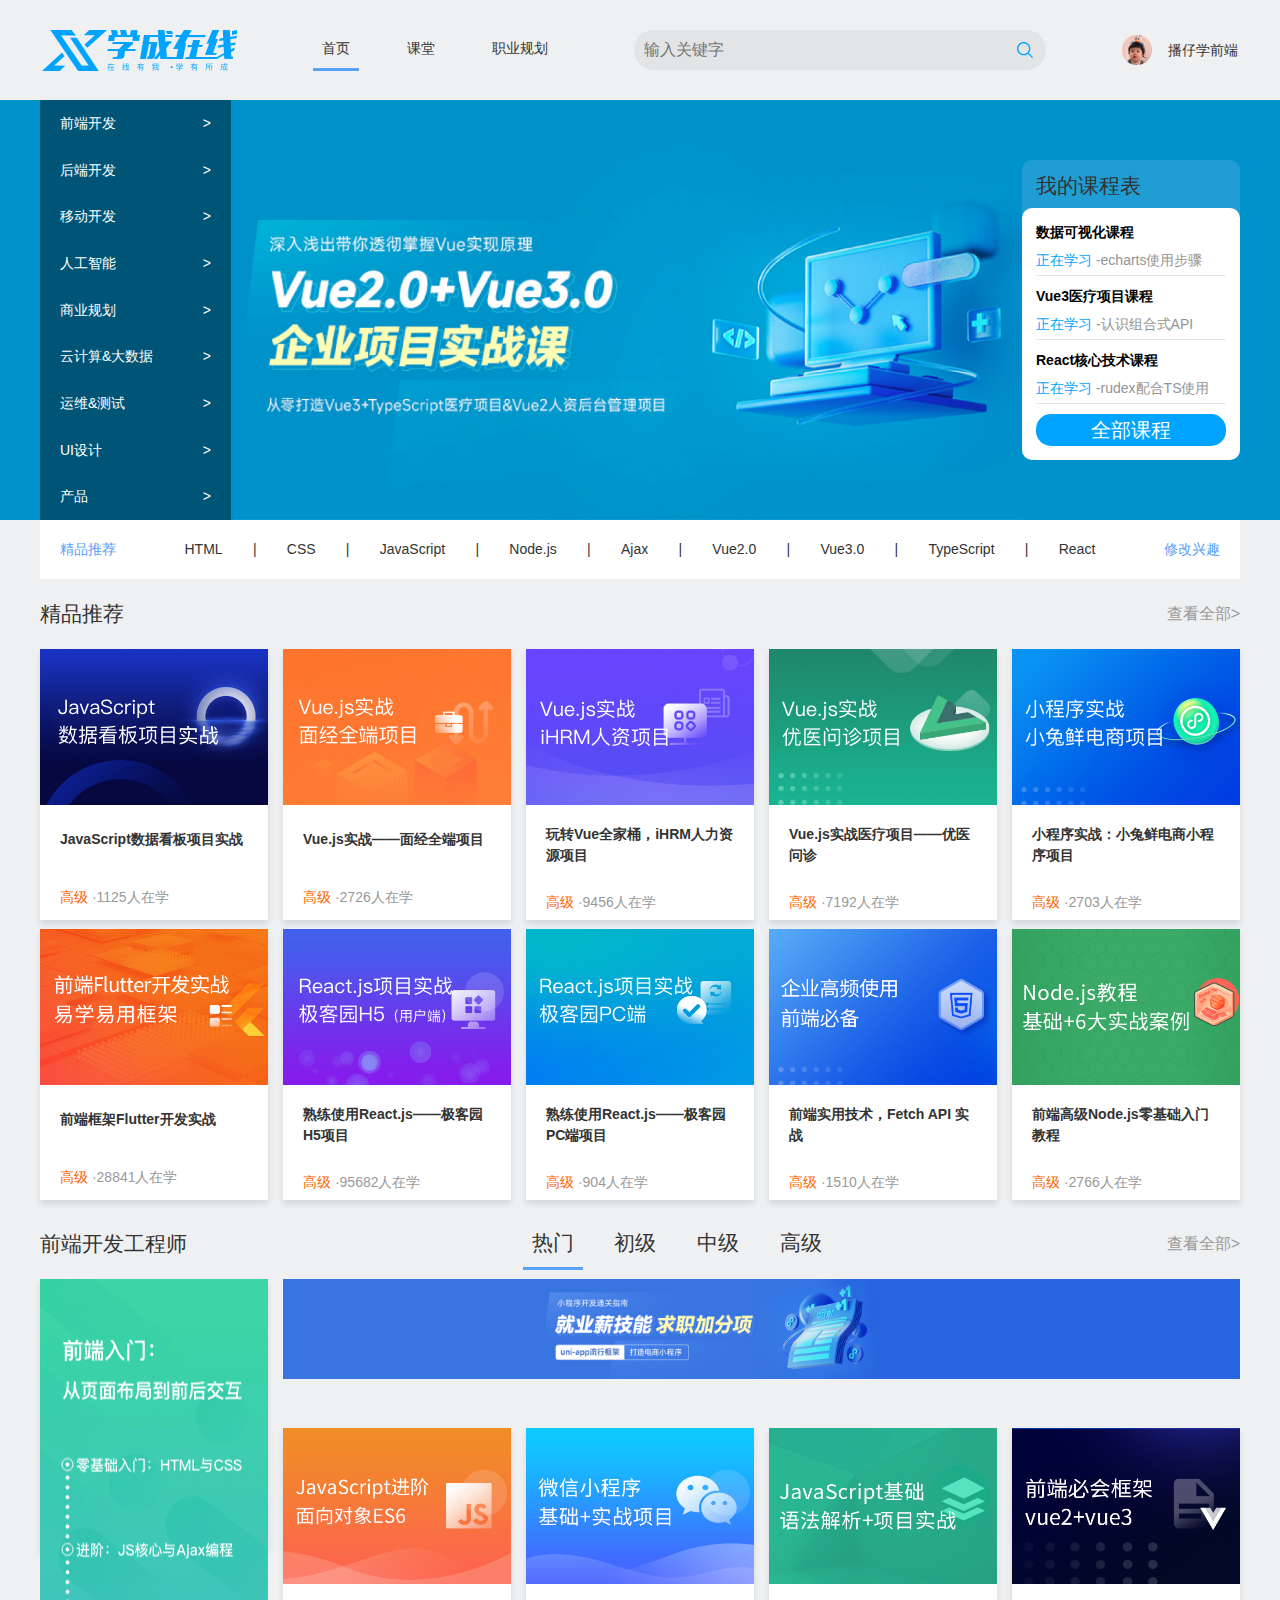
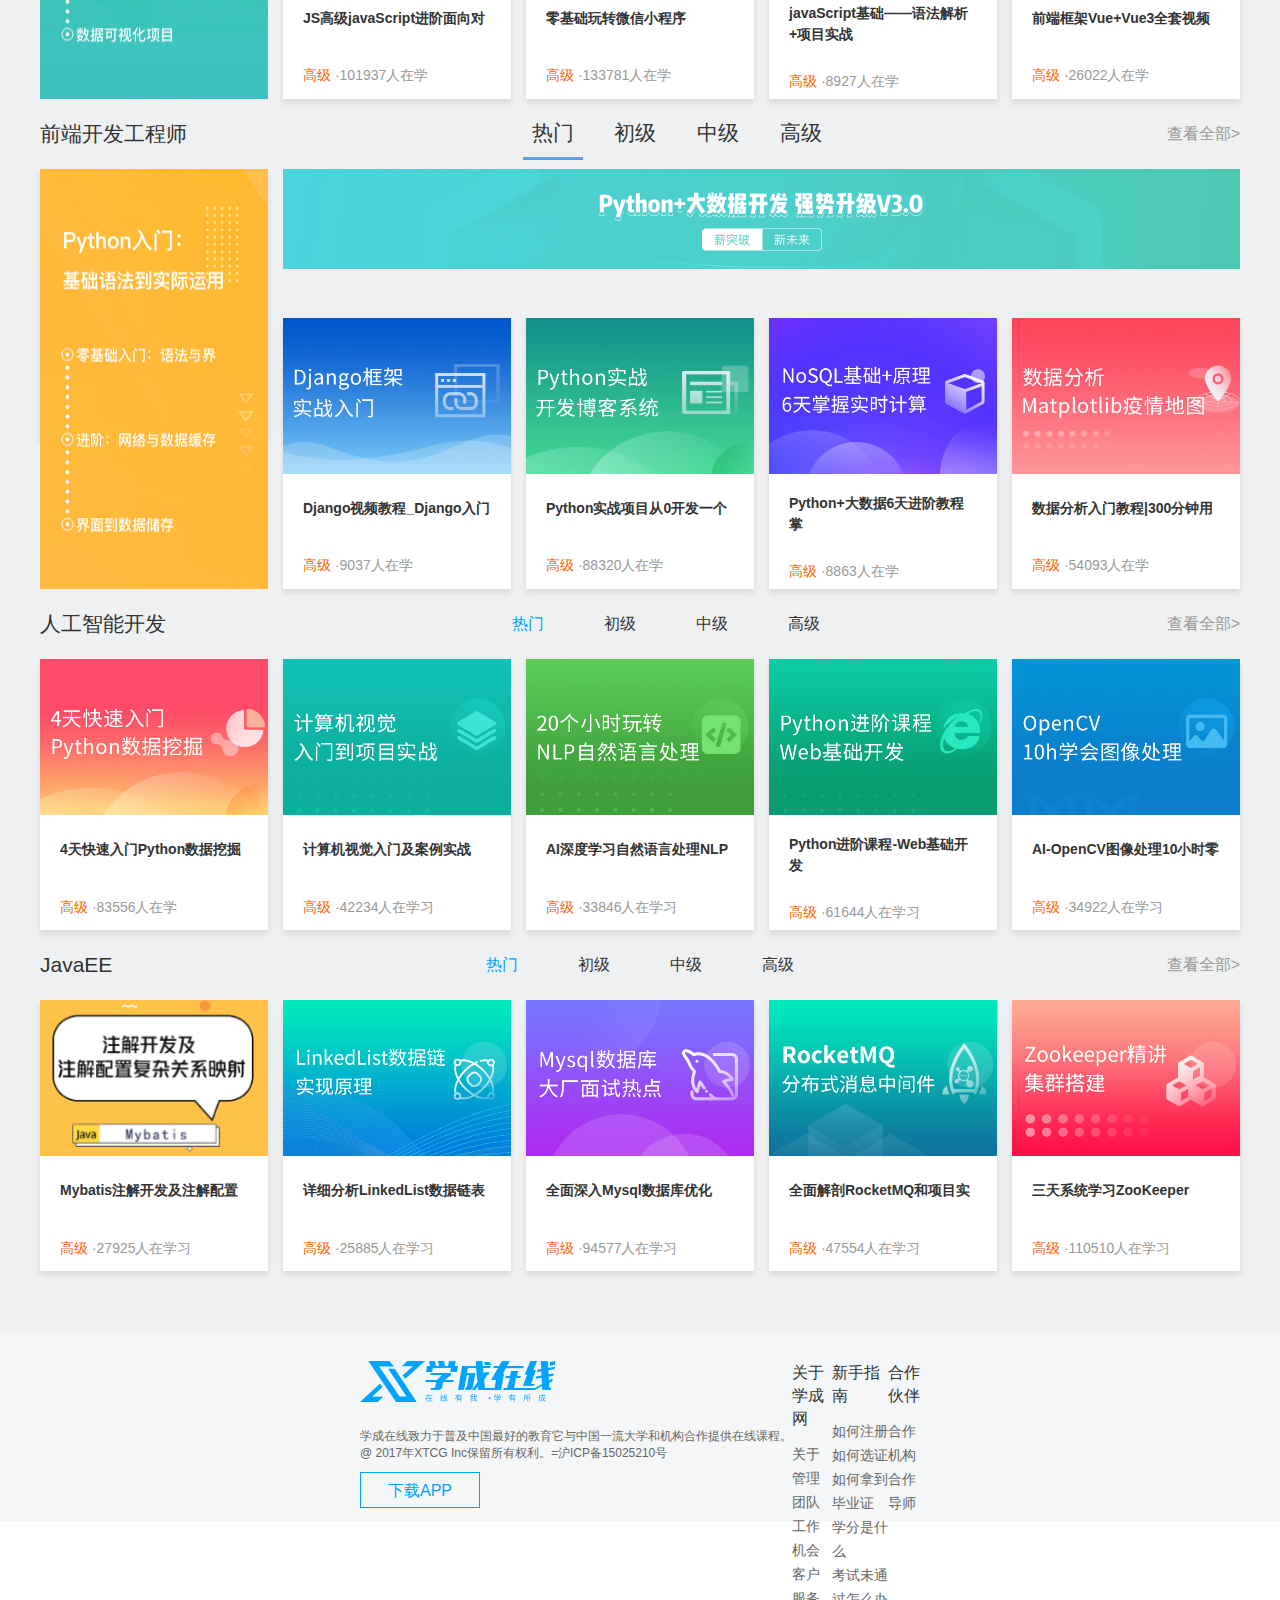
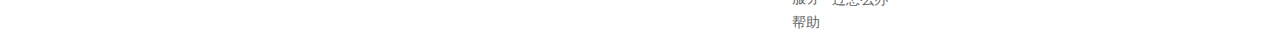
<file: index.html>
<!DOCTYPE html>
<html>
	<head>
		<meta charset="utf-8" />
		<title>学成在线</title>
		<link href="./css/base.css" rel="stylesheet" type="text/css"/>
		<link href="./css/index.css" rel="stylesheet" type="text/css"/>
	</head>
	<body>
		<!-- 头盒子 -->
		<div class="big">
			<div class="s">
				<div class="sh-o">
					
				</div>
				<div class="sh-t">
					<div class="sh-tt on"><a href="#">首页</a></div>
					<div class="sh-tt"><a href="#">课堂</a></div>
					<div class="sh-tt"><a href="#">职业规划</a></div>
				</div>
				<form action="#" name="sec">
					
					<input type="text" placeholder="输入关键字"/>
					<button type="submit">
						<!-- <img src="./img/search.png" alt="" /> -->
					</button>
				</form>
				<div class="sh-f">
					<a href="#">
						<div>播仔学前端</div>
					</a>
				</div>
			</div>
		</div>
		<!-- 头盒子 -->
		<!-- 大头盒子 -->
		<div class="big-- big--a">
			<div class="main-- main---">
				<div class="main--l">
					<a href="#"><span>前端开发</span><span>&#62;</span></a>
					<a href="#"><span>后端开发</span><span>&#62;</span></a>
					<a href="#"><span>移动开发</span><span>&#62;</span></a>
					<a href="#"><span>人工智能</span><span>&#62;</span></a>
					<a href="#"><span>商业规划</span><span>&#62;</span></a>
					<a href="#"><span>云计算&大数据</span><span>&#62;</span></a>
					<a href="#"><span>运维&测试</span><span>&#62;</span></a>
					<a href="#"><span>UI设计</span><span>&#62;</span></a>
					<a href="#"><span>产品</span><span>&#62;</span></a>
				</div>
				<div class="main--b">
					
				</div>
				<div class="main--r">
					<div class="main--r-s">
						我的课程表
					</div>
					<div class="main--r-x">
						<div class="main--r-x-s">
							<div class="main--r-s-t">
								<div class="tt">数据可视化课程</div>
								<div class="ty">
									<span><a href="#">正在学习</a></span>
									<span>-echarts使用步骤</span>
								</div>
							</div>
							<div class="main--r-s-t">
								<div class="tt">Vue3医疗项目课程</div>
								<div class="ty">
									<span><a href="#">正在学习</a></span>
									<span>-认识组合式API</span>
								</div>
							</div>
							<div class="main--r-s-t">
								<div class="tt">React核心技术课程</div>
								<div class="ty">
									<span><a href="#">正在学习</a></span>
									<span>-rudex配合TS使用</span>
								</div>
							</div>
						</div>
						
						<a href="#" class="main--r-x-a">全部课程</a>
						
					</div>
				</div>
			</div>
		</div>
		<!-- 大头盒子 -->
		<!-- 头导航盒子 -->
		<div class="big--">
			<div class="main-- main---a">
				<a href="#" class="main---a-a">精品推荐</a>
				<div>
					<a href="#">HTML</a><span>|</span>
					<a href="#">CSS</a><span>|</span>
					<a href="#">JavaScript</a><span>|</span>
					<a href="#">Node.js</a><span>|</span>
					<a href="#">Ajax</a><span>|</span>
					<a href="#">Vue2.0</a><span>|</span>
					<a href="#">Vue3.0</a><span>|</span>
					<a href="#">TypeScript</a><span>|</span>
					<a href="#">React</a>
				</div>
				<a href="#" class="main---a-a">修改兴趣</a>
			</div>
		</div>
		<!-- 头导航盒子 -->
		<div class="big--">
			<div class="main-nav">
				<div class="main-nav-o">精品推荐</div>
				
				<a href="#" class="main-nav-s">查看全部&#62;</a>
			</div>
		</div>
		<div class="big--">
			<div class="main-- main---b">
				<div class="kap">
					<a href="#">
						<div><img src="./upload/course01.png" width="228px" height="156px"/></div>
						<div class="kap--div">
							<div>JavaScript数据看板项目实战</div>
							<div>
								<span class="kap--div-s" style="color: #fa6400;">高级</span>
								<span>&#183;1125人在学</span>
							</div>
						</div>
					</a>
				</div>
				<div class="kap">
					<a href="#">
						<div><img src="./upload/course02.png" width="228px" height="156px"/></div>
						<div class="kap--div">
							<div>Vue.js实战——面经全端项目</div>
							<div>
								<span class="kap--div-s" style="color: #fa6400;">高级</span>
								<span>&#183;2726人在学</span>
							</div>
						</div>
					</a>
				</div>
				<div class="kap">
					<a href="#">
						<div><img src="./upload/course03.png" width="228px" height="156px"/></div>
						<div class="kap--div">
							<div>玩转Vue全家桶，iHRM人力资源项目</div>
							<div>
								<span class="kap--div-s" style="color: #fa6400;">高级</span>
								<span>&#183;9456人在学</span>
							</div>
						</div>
					</a>
				</div>
				<div class="kap">
					<a href="#">
						<div><img src="./upload/course04.png" width="228px" height="156px"/></div>
						<div class="kap--div">
							<div>Vue.js实战医疗项目——优医问诊</div>
							<div>
								<span class="kap--div-s" style="color: #fa6400;">高级</span>
								<span>&#183;7192人在学</span>
							</div>
						</div>
					</a>
				</div>
				<div class="kap">
					<a href="#">
						<div><img src="./upload/course05.png" width="228px" height="156px"/></div>
						<div class="kap--div">
							<div>小程序实战：小兔鲜电商小程序项目</div>
							<div>
								<span class="kap--div-s" style="color: #fa6400;">高级</span>
								<span>&#183;2703人在学</span>
							</div>
						</div>
					</a>
				</div>
				<div class="kap">
					<a href="#">
						<div><img src="./upload/course06.png" width="228px" height="156px"/></div>
						<div class="kap--div">
							<div>前端框架Flutter开发实战</div>
							<div>
								<span class="kap--div-s" style="color: #fa6400;">高级</span>
								<span>&#183;28841人在学</span>
							</div>
						</div>
					</a>
				</div>
				<div class="kap">
					<a href="#">
						<div><img src="./upload/course07.png" width="228px" height="156px"/></div>
						<div class="kap--div">
							<div>熟练使用React.js——极客园H5项目</div>
							<div>
								<span class="kap--div-s" style="color: #fa6400;">高级</span>
								<span>&#183;95682人在学</span>
							</div>
						</div>
					</a>
				</div>
				<div class="kap">
					<a href="#">
						<div><img src="./upload/course08.png" width="228px" height="156px"/></div>
						<div class="kap--div">
							<div>熟练使用React.js——极客园PC端项目</div>
							<div>
								<span class="kap--div-s" style="color: #fa6400;">高级</span>
								<span>&#183;904人在学</span>
							</div>
						</div>
					</a>
				</div>
				<div class="kap">
					<a href="#">
						<div><img src="./upload/course09.png" width="228px" height="156px"/></div>
						<div class="kap--div">
							<div>前端实用技术，Fetch API 实战</div>
							<div>
								<span class="kap--div-s" style="color: #fa6400;">高级</span>
								<span>&#183;1510人在学</span>
							</div>
						</div>
					</a>
				</div>
				<div class="kap">
					<a href="#">
						<div><img src="./upload/course10.png" width="228px" height="156px"/></div>
						<div class="kap--div">
							<div>前端高级Node.js零基础入门教程</div>
							<div>
								<span class="kap--div-s" style="color: #fa6400;">高级</span>
								<span>&#183;2766人在学</span>
							</div>
						</div>
					</a>
				</div>
			</div>
		</div>
		
		
		<!-- ~~~~~~ -->
		<div class="big--">
			<div class="main-nav">
				<div class="main-nav-o">前端开发工程师</div>
				<div class="sh-tb">
					<div class="sh-ttb on"><a href="#">热门</a></div>
					<div class="sh-ttb"><a href="#">初级</a></div>
					<div class="sh-ttb"><a href="#">中级</a></div>
					<div class="sh-ttb"><a href="#">高级</a></div>
				</div>
				<a href="#" class="main-nav-s">查看全部&#62;</a>
			</div>
		</div>
		<div class="big--">
			<div class="main-- main---c">
				<div class="kap">
						<a href="#">
							<div><img src="./upload/web_left.png" width="228px" height="420px"/></div>
							<div class="kap--div"></div>
						</a>
				</div>
				<div class="hezi">
					<div><img src="./upload/web_top.png" width="957px" height="100px"/></div>
					<div class="fankuai">
						<div class="kap">
							<a href="#">
								<div><img src="./upload/web01.png" width="228px" height="156px"/></div>
								<div class="kap--div">
									<div>JS高级javaScript进阶面向对</div>
									<div>
										<span class="kap--div-s" style="color: #fa6400;">高级</span>
										<span>&#183;101937人在学</span>
									</div>
								</div>
							</a>
						</div>
						<div class="kap">
							<a href="#">
								<div><img src="./upload/web02.png" width="228px" height="156px"/></div>
								<div class="kap--div">
									<div>零基础玩转微信小程序</div>
									<div>
										<span class="kap--div-s" style="color: #fa6400;">高级</span>
										<span>&#183;133781人在学</span>
									</div>
								</div>
							</a>
						</div>
						<div class="kap">
							<a href="#">
								<div><img src="./upload/web03.png" width="228px" height="156px"/></div>
								<div class="kap--div">
									<div>javaScript基础——语法解析+项目实战</div>
									<div>
										<span class="kap--div-s" style="color: #fa6400;">高级</span>
										<span>&#183;8927人在学</span>
									</div>
								</div>
							</a>
						</div>
						<div class="kap">
							<a href="#">
								<div><img src="./upload/web04.png" width="228px" height="156px"/></div>
								<div class="kap--div">
									<div>前端框架Vue+Vue3全套视频</div>
									<div>
										<span class="kap--div-s" style="color: #fa6400;">高级</span>
										<span>&#183;26022人在学</span>
									</div>
								</div>
							</a>
						</div>
					</div>
				</div>
			</div>
		</div>
		<!-- 第二部分2 -->
		<div class="big--">
			<div class="main-nav">
				<div class="main-nav-o">前端开发工程师</div>
				<div class="sh-tb">
					<div class="sh-ttb on"><a href="#">热门</a></div>
					<div class="sh-ttb"><a href="#">初级</a></div>
					<div class="sh-ttb"><a href="#">中级</a></div>
					<div class="sh-ttb"><a href="#">高级</a></div>
				</div>
				<a href="#" class="main-nav-s">查看全部&#62;</a>
			</div>
		</div>
		<div class="big--">
			<div class="main-- main---c">
				<div class="kap">
						<a href="#">
							<div><img src="./upload/python_left.png" width="228px" height="420px"/></div>
							<div class="kap--div"></div>
						</a>
				</div>
				<div class="hezi">
					<div><img src="./upload/python_top.png" width="957px" height="100px"/></div>
					<div class="fankuai">
						<div class="kap">
							<a href="#">
								<div><img src="./upload/python01.png" width="228px" height="156px"/></div>
								<div class="kap--div">
									<div>Django视频教程_Django入门</div>
									<div>
										<span class="kap--div-s" style="color: #fa6400;">高级</span>
										<span>&#183;9037人在学</span>
									</div>
								</div>
							</a>
						</div>
						<div class="kap">
							<a href="#">
								<div><img src="./upload/python02.png" width="228px" height="156px"/></div>
								<div class="kap--div">
									<div>Python实战项目从0开发一个</div>
									<div>
										<span class="kap--div-s" style="color: #fa6400;">高级</span>
										<span>&#183;88320人在学</span>
									</div>
								</div>
							</a>
						</div>
						<div class="kap">
							<a href="#">
								<div><img src="./upload/python03.png" width="228px" height="156px"/></div>
								<div class="kap--div">
									<div>Python+大数据6天进阶教程掌</div>
									<div>
										<span class="kap--div-s" style="color: #fa6400;">高级</span>
										<span>&#183;8863人在学</span>
									</div>
								</div>
							</a>
						</div>
						<div class="kap">
							<a href="#">
								<div><img src="./upload/python04.png" width="228px" height="156px"/></div>
								<div class="kap--div">
									<div>数据分析入门教程|300分钟用</div>
									<div>
										<span class="kap--div-s" style="color: #fa6400;">高级</span>
										<span>&#183;54093人在学</span>
									</div>
								</div>
							</a>
						</div>
					</div>
				</div>
			</div>
		</div>
		
		
		
		<div class="vbn">
			<div class="big-- wrapper">
				<div class="main-nav">
					<div class="main-nav-o">人工智能开发</div>
					<div class="main-nav-t">
						<a href="#" class="main-nav-t--on">热门</a>
						<a href="#">初级</a>
						<a href="#">中级</a>
						<a href="#">高级</a>
					</div>
					<a href="#" class="main-nav-s">查看全部&#62;</a>
				</div>
			<div class="hezuo wrapper">
				<div class="kap">
					<a href="#">
						<div><img src="upload/ai01.png" width="228px" height="156px"/></div>
						<div class="kap--div">
							<div>4天快速入门Python数据挖掘</div>
							<div>
								<span class="kap--div-s" style="color: #fa6400;">高级</span>
								<span>&#183;83556人在学</span>
							</div>
						</div>
					</a>
				</div>
				<div class="kap">
					<a href="#">
						<div><img src="upload/ai02.png" width="228px" height="156px"/></div>
						<div class="kap--div">
							<div>计算机视觉入门及案例实战</div>
							<div>
								<span class="kap--div-s" style="color: #fa6400;">高级</span>
								<span>&#183;42234人在学习</span>
							</div>
						</div>
					</a>
				</div>
				<div class="kap">
					<a href="#">
						<div><img src="upload/ai03.png" width="228px" height="156px"/></div>
						<div class="kap--div">
							<div>AI深度学习自然语言处理NLP</div>
							<div>
								<span class="kap--div-s" style="color: #fa6400;">高级</span>
								<span>&#183;33846人在学习</span>
							</div>
						</div>
					</a>
				</div>
				<div class="kap">
					<a href="#">
						<div><img src="upload/ai05.png" width="228px" height="156px"/></div>
						<div class="kap--div">
							<div>Python进阶课程-Web基础开发</div>
							<div>
								<span class="kap--div-s" style="color: #fa6400;">高级</span>
								<span>&#183;61644人在学习</span>
							</div>
						</div>
					</a>
				</div>
				<div class="kap">
					<a href="#">
						<div><img src="upload/ai06.png" width="228px" height="156px"/></div>
						<div class="kap--div">
							<div>AI-OpenCV图像处理10小时零</div>
							<div>
								<span class="kap--div-s" style="color: #fa6400;">高级</span>
								<span>&#183;34922人在学习</span>
							</div>
						</div>
					</a>
				</div>
			</div>
			<div class="big-- wrapper">
				<div class="main-nav">
					<div class="main-nav-o">JavaEE</div>
					<div class="main-nav-t">
						<a href="#" class="main-nav-t--on">热门</a>
						<a href="#">初级</a>
						<a href="#">中级</a>
						<a href="#">高级</a>
					</div>
					<a href="#" class="main-nav-s">查看全部&#62;</a>
				</div>
			<div class="hezuo wrapper">
				<div class="kap">
					<a href="#">
						<div><img src="img/课程卡片.png" width="229px" height="156px"/></div>
						<div class="kap--div">
							<div>Mybatis注解开发及注解配置</div>
							<div>
								<span class="kap--div-s" style="color: #fa6400;">高级</span>
								<span>&#183;27925人在学习</span>
							</div>
						</div>
					</a>
				</div>
				<div class="kap">
					<a href="#">
						<div><img src="upload/java02.png" width="228px" height="156px"/></div>
						<div class="kap--div">
							<div>详细分析LinkedList数据链表</div>
							<div>
								<span class="kap--div-s" style="color: #fa6400;">高级</span>
								<span>&#183;25885人在学习</span>
							</div>
						</div>
					</a>
				</div>
				<div class="kap">
					<a href="#">
						<div><img src="upload/java03.png" width="228px" height="156px"/></div>
						<div class="kap--div">
							<div>全面深入Mysql数据库优化</div>
							<div>
								<span class="kap--div-s" style="color: #fa6400;">高级</span>
								<span>&#183;94577人在学习</span>
							</div>
						</div>
					</a>
				</div>
				<div class="kap">
					<a href="#">
						<div><img src="upload/java04.png" width="228px" height="156px"/></div>
						<div class="kap--div">
							<div>全面解剖RocketMQ和项目实</div>
							<div>
								<span class="kap--div-s" style="color: #fa6400;">高级</span>
								<span>&#183;47554人在学习</span>
							</div>
						</div>
					</a>
				</div>
				<div class="kap">
					<a href="#">
						<div><img src="upload/java05.png" width="228px" height="156px"/></div>
						<div class="kap--div">
							<div>三天系统学习ZooKeeper</div>
							<div>
								<span class="kap--div-s" style="color: #fa6400;">高级</span>
								<span>&#183;110510人在学习</span>
							</div>
						</div>
					</a>
				</div>
			</div>
		</div>
		</div>
		
		<div class="end">
			<div class="wrapper-">
				<div class="left">
					<img src="img/logo.png">
					<div>
						学成在线致力于普及中国最好的教育它与中国一流大学和机构合作提供在线课程。
						@ 2017年XTCG Inc保留所有权利。=沪ICP备15025210号
					</div>
					<a href="#">下载APP</a>
				</div>
				<div class="right">
					<ul>
						<li class="one">
							<h5>关于学成网</h5>
							<a href="#">关于</a>
							<a href="#">管理团队</a>
							<a href="#">工作机会</a>
							<a href="#">客户服务</a>
							<a href="#">帮助</a>
						</li>
						<li class="two">
							<h5>新手指南</h5>
							<a href="#">如何注册</a>
							<a href="#">如何选证</a>
							<a href="#">如何拿到毕业证</a>
							<a href="#">学分是什么</a>
							<a href="#">考试未通过怎么办</a>
						</li>
						<li class="three">
							<h5>合作伙伴</h5>
							<a href="#">合作机构</a>
							<a href="#">合作导师</a>
						</li>
					</ul>
				</div>
			</div>
		
		</div>
		
		
		
		
		
	</body>
</html>
</file>
<file: css/base.css>
/* 基础公共样式：清除默认样式 + 设置通用样式 */
* {
	/* 清除默认外边距，并将其设置为0 */
	margin: 0;
	/* 清除默认内边距，并将其设置为0 */
	padding: 0;
	/* 用于改变元素盒模型的计算方式 */
	box-sizing: border-box;
}
/* 清除默认列表样式 */
ul,li {
	list-style: none;
}
/* 设置默认字体大小、行高、字体集等样式 */
body {
	font: 14px/1.5 "Microsoft Yahei", sans-serif;
	color: #333;
}
/* 清除超连接默认样式,并设置默认颜色 */
a {
	color: #333;
	text-decoration: none;
}
/* 双伪元素法清除浮动 */
.clearfix::before,
.clearfix::after{
	content: "";
	display: table;
}
.clearfix::after{
	clear: both;
}
/* 用于控制文本的显示方式，当文本内容超出其容器宽度时，会被截断并以省略号（...）表示 */
.text-ellipsis {
  /* 确保文本在一行内显示 */
  white-space: nowrap; 
  /* 隐藏超出容器的部分 */
  overflow: hidden; 
  /* 超出部分显示为省略号 */
  text-overflow: ellipsis; 
}
</file>
<file: css/index.css>
.big{
	width: 100%;
	height: 100px;
	background-color: #EEF0F2;
}
.s{
	width: 1196px;
	height: 100%;
	display: flex;
	justify-content: space-between;
	align-items: center;
	margin: 0 auto;
}
.sh-o{
	width: 195px;
	height: 41px;
	background: url('../img/logo.png') 100% 100%;
}
.sh-t{
	width: 244px;
	height: 35px;
	display: flex;
	justify-content: space-between;
	align-items: center;
}
.sh-tt{
	/* height: 100%; */
	padding: 9px;
	border-bottom: 3px solid #EEF0F2;
}

.on{
	border-bottom: 3px solid #59a0f7;
}
form{
	width: 412px;
	height: 40px;
	display: flex;
	background-color: #E2E4E6;
	border-radius: 20px;
	padding: 0 10px;
	box-sizing: border-box;
	align-items: center;
}

input[type="text"] {
	width: 100%;
	height: 100%;
	border: none;
	outline: none;
	background-color: transparent;
	font-size: 16px;
}
	
button{
	width: 20px;
	height: 20px;
	margin-top: 3px;
	background: url('../img/search.png') no-repeat ;
	border: none;
	cursor: pointer;
}
.sh-f{
	width: 116px;
	height: 30px;
	background: url('../upload/user.png') no-repeat left;
}
.sh-f a{
	display: block flex;
	width: 100%;
	height: 100%;
	justify-content: flex-end;
	align-items: center;
}




/* 合作 */
.big--{
	width: 100%;
	background-color: #EEF0F2;
}
.main--{
	width: 1200px;
	margin: 0 auto;
	display: flex;
	flex-direction: row;
	flex-wrap: wrap;
	justify-content: space-between;
	
}

.main---{
	flex-wrap: nowrap
}
.big--a{
	background-color: #0092CB;
}
.big--a .main--{
	
}
.big--a .main-- .main--l{
	background-color: #005576;
}
.big--a .main-- .main--l a{
	display: block flex;
	height: 46.67px;
	width: 191px;
	line-height: 46.67px;
	padding: 0 20px;
	justify-content: space-between;
	color: #fff;
	
}
.big--a .main-- .main--l a:hover{
	color: #00a4ff;
}
.big--a .main-- .main--b{
	background-image: url('../imgs/bb.png') ;
	background-size: 100% 100%;
	width: 789px;
	height: 420px;
}
.big--a .main-- .main--r{
	background-color: #209DD5;
	border-radius: 10px;
	margin: auto 0;
}
.main--r-s{
	height: 38px;
	width: 100%;
	margin-top: 10px;
	padding-left: 14px;
	font-size: 21px;
	height: 38px;
}
.main--r-x{
	background-color: #fff;
	border-radius: 10px;
	padding: 14px;
	
}
.main--r-x-a{
	display: block;
	width: 190px;
	height: 32px;
	background-color: #00a4ff;
	border-radius: 15px;
	color: #fff;
	line-height: 32px;
	text-align: center;
	font-size: 20px;
}
.main--r-s-t{
	width: 190px;
	border-bottom: 1px solid #E6E6E6;
	margin-bottom: 10px;
}
.tt{
	height: 20px;
	width: 100%;
	font-weight: 700;
	line-height: 20px;
	color: #000;
}
.ty{
	height: 17px;
	width: 100%;
	margin: 8px 0;
}
.ty span{
	color: #949494;
}
.ty a{
	color: #00a4ff;
	
}
.main---a{
	flex-wrap: nowrap;
	height: 59px;
	padding: 0 20px;
	align-items: center;
	background-color: #fff;
}
.main---a-a{
	color: #59a0f7;
}
.main---a div{
	display: flex;
	width: 911px;
	justify-content: space-between;
}

.kap{
	width: 228px;
	height: 271px;
	background-color: #fff;
	font-size: 14px;
	
}
.kap a{
	display: block;
	width: 100%;
	height: 100%;
	box-shadow: 0 4px 6px rgba(0, 0, 0, 0.1);
	/* transition: transform 0.3s ease, box-shadow 0.3s ease; */
}
.kap a:hover{
	transform: translateY(-5px);
	box-shadow: 0 8px 12px rgba(0, 0, 0, 0.2);
}
.kap--div{
	height: 115px;
	display: flex;
	align-content:space-around;
	padding: 0 20px;
	flex-wrap: wrap;
	font-weight: 600;
}
.kap--div div{
	width: 100%;
	/* height: 27px; */
}
.kap--div span{
	color: #999;
	font-weight: 400;
}

.main-nav{
	width: 1200px;
	height: 70px;
	
	margin: 0 auto;
	font-size: 21px;
	display: flex;
	justify-content: space-between;
	align-items: center;
}
.main-nav .main-nav-s{
	font-size: 16px; 
	color: #999;
}
.main-nav-t{
	font-size: 16px;
	width: 308px;
	display: flex;
	justify-content: space-between;
}

.main-nav-t--on{
	color: #00a4ff;
}
.main---b{
	height: 560px;
}

/* 合作 */


.sh-tb{
	width: 308px;
	height: 35px;
	display: flex;
	justify-content: space-between;
	align-items: center;
}
.sh-ttb{
	/* height: 100%; */
	padding: 9px;
	border-bottom: 3px solid #EEF0F2;
}
.on{
	border-bottom: 3px solid #59a0f7;
}
.hezi{
	width: 957px;
	height: 560px;
}
.main---c{
	height: 420px;
}
.fankuai{
	height: 271px;
	width: 957px;
	display: flex;
	justify-content: space-between;
	align-items: center;
	padding-top: 85px;
}




.wrapper {
	width: 1200px;
	margin: 0 auto;
}
.vbn{
	width: 100%;
	height: 754px;
	background-color: #EEF0F2;
}
.hezuo{
	height: 271px;
	width: 100%;
	display: block;
	display: flex;
	justify-content: space-between;
	align-items: center;
}
.hezuo{
	position: relative;
}
.hezuo .kap{
	height: 271px;
	width: 228px;
}
/* ~~~~~~~~~~~~~ */

.end {
	width: 100%;
    background-color: #f4f6f7;
    height: 190px;
    margin-top: 60px;
}

.end .wrapper- {
    display: flex;
    justify-content: space-between;
    height: 190px;
    padding-top: 30px;
}

.end .wrapper- .left {
    width: 432px;
    height: 148px;
    margin-left: 360px;
}

.end .wrapper- .left img {
    margin-bottom: 20px;
}

.end .wrapper- .left div {
    width: 432px;
    height: 33px;
    font-size: 12px;
    color: #666;
    line-height: 17px;
    
}

.end .wrapper- .left a {
    display: block;
    width: 120px;
    height: 36px;
    border: 1px solid #00a4ff;
    font-size: 16px;
    color: #00a4ff;
    text-align: center;
    line-height: 36px;
    margin-top: 11px;
}

.end .wrapper- .left a:hover {
    background-color: #ececec;
}

.end .wrapper- .right {
    width: 516px;
    height: 151px;
	margin-right: 360px;
}

.end .wrapper- .right ul {
    display: flex;
    justify-content: space-between;
}

.end .wrapper- .right li h5 {
    font-size: 16px;
    line-height: 23px;
    font-weight: normal;
    margin-bottom: 12px;
}

.end .wrapper- .right li a {
    display: block;
    font-size: 14px;
    color: #666;
    line-height: 24px;
}

.end .wrapper- .right li a:hover {
    color: orange;
}
</file>
